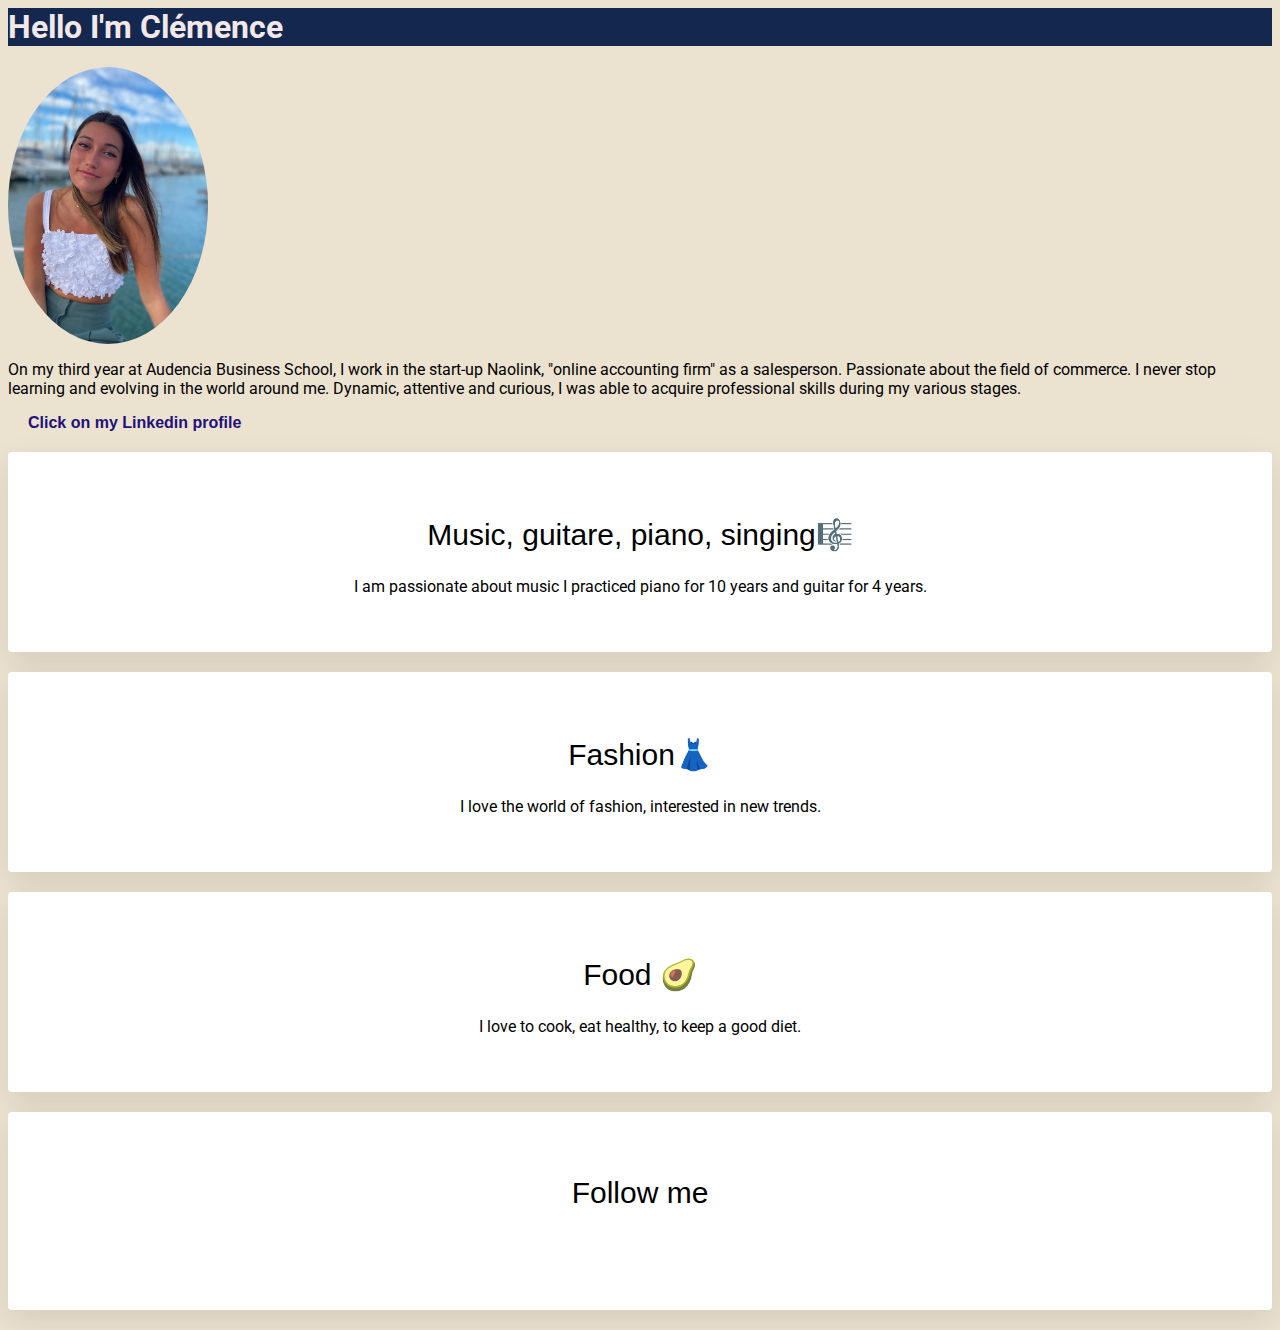
<file: index.html>
<html>

<head>

    <title>Clémence Chalumeau profil</title>
    <meta name="description"content="This is the profile of Clémence">
    <meta charset="utf-8">
    <link href="https://fonts.googleapis.com/css?family=Lora:400,700|Roboto:300,400,500,700,900" rel="stylesheet">
    <link rel="stylesheet" href="style.css">
    <link rel="stylesheet" href="https://use.fontawesome.com/releases/v5.2.0/css/all.css" integrity="sha384-hWVjflwFxL6sNzntih27bfxkr27PmbbK/iSvJ+a4+0owXq79v+lsFkW54bOGbiDQ" crossorigin="anonymous">
  </head>

<body>
        <h1>Hello I'm Clémence </h1>
        <img src="images/profile.png" class="img-circle" width="200px" alt="Clémence">
        <p>On my third year at Audencia Business School, I work in the start-up Naolink, "online accounting firm" as a salesperson.
        Passionate about the field of commerce. I never stop learning and evolving in the world around me. Dynamic, attentive and curious, I was able to acquire professional skills during my various stages.
        </p>
        <a href="https://www.linkedin.com/in/clemence-chalumeau/" target="_blank"class="btn-blue">Click on my Linkedin profile</a>

</div>
<div class="card-white">
        <h2>Music, guitare, piano, singing🎼</h2>
        <p>
          I am passionate about music I practiced piano for 10 years and guitar for 4 years.
        </p>
      </div>
      <div class="card-white">
        <h2>Fashion👗</h2>
        <p>
        I love the world of fashion, interested in new trends.
        </p>
      </div>
      <div class="card-white">
        <h2>Food 🥑</h2>
        <p>
          I love to cook, eat healthy, to keep a good diet.
        </p>
      </div>
      <div class="card-white">
        <h2>Follow me</h2>
        <ul class="list-inline">
          <li>
            <a href="https://www.facebook.com/clemence.chalumeau.9/" target="_blank"><i class="fab fa-facebook-square"></i></a>
          </li>
          <li>
            <a href="https://www.instagram.com/clemclm/?hl=fr" target="_blank"> <i class="fab fa-instagram"></i> </a>
          </li>
          <li>
            <a href="https://www.linkedin.com/in/clemence-chalumeau/" target="_blank"><i class="fab fa-linkedin"></i></a>
          </li>
        </ul>
     </div>
</div>
</body>
</html>
</file>
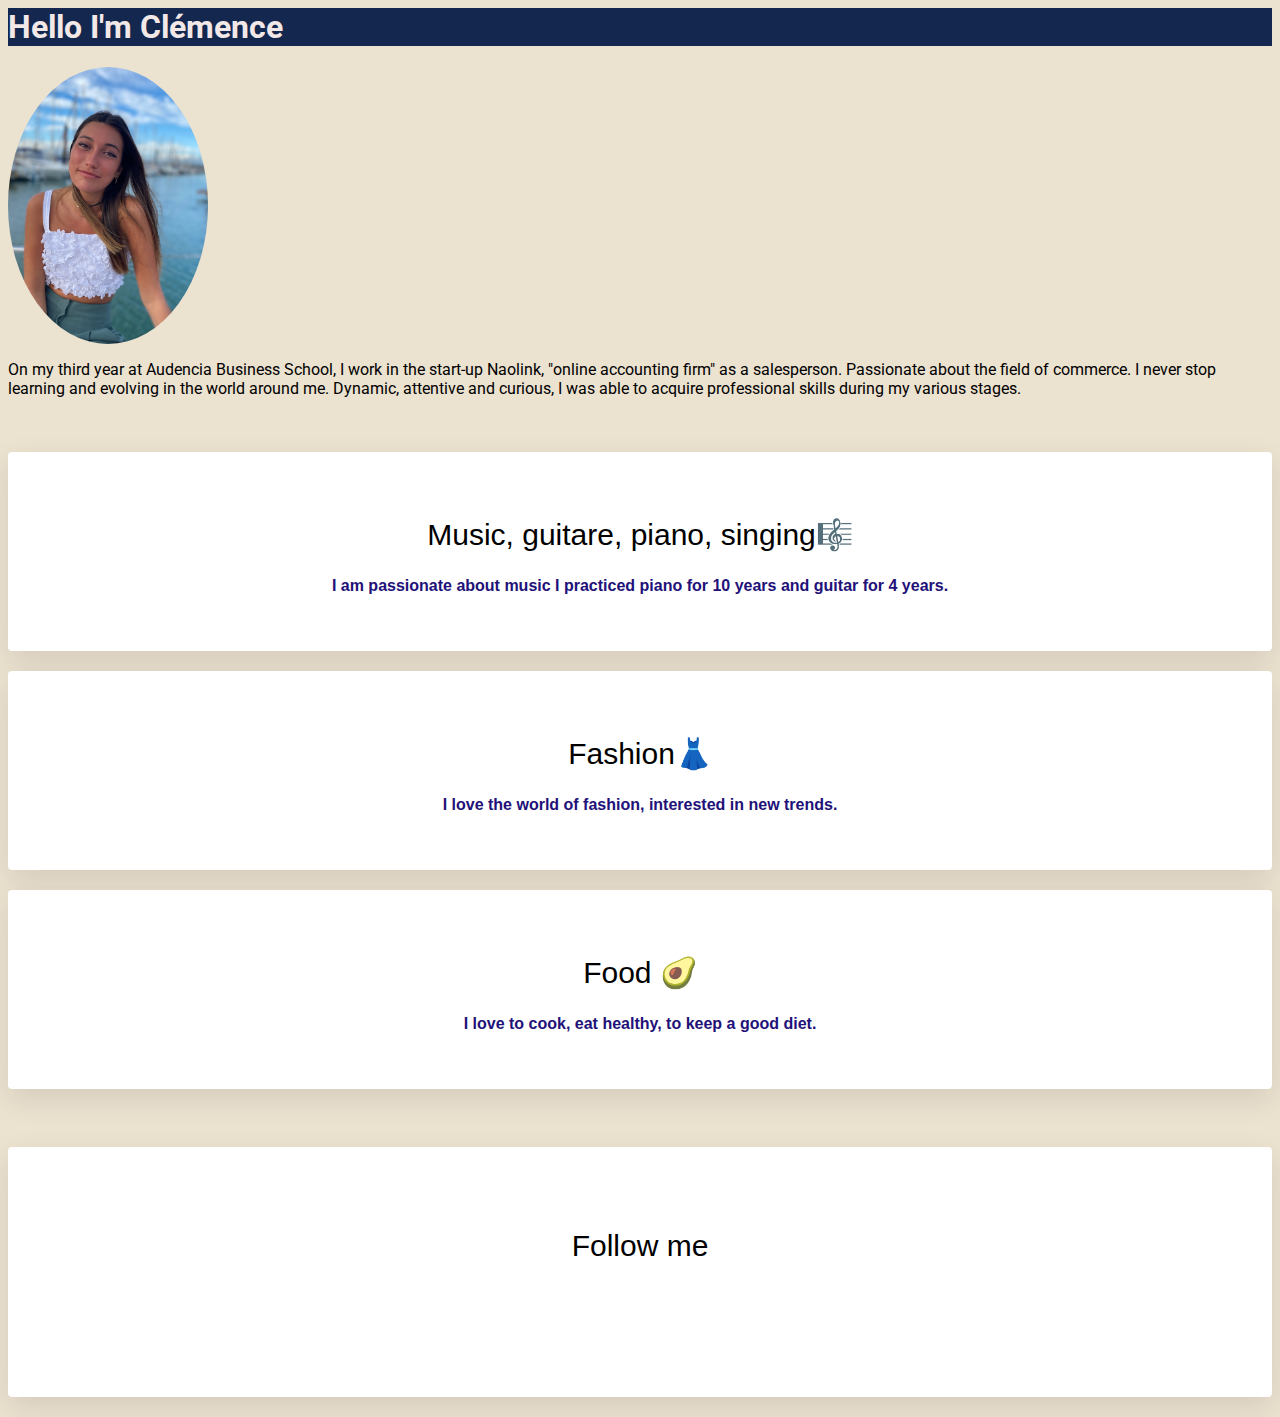
<file: my-profile/index.html>
<html>

<head>

    <title>Clémence Chalumeau profil</title>
    <meta name="description"content="This is the profile of Clémence">
    <meta charset="utf-8">
    <link href="https://fonts.googleapis.com/css?family=Lora:400,700|Roboto:300,400,500,700,900" rel="stylesheet">
    <link rel="stylesheet" href="style.css">
    <link rel="stylesheet" href="https://use.fontawesome.com/releases/v5.2.0/css/all.css" integrity="sha384-hWVjflwFxL6sNzntih27bfxkr27PmbbK/iSvJ+a4+0owXq79v+lsFkW54bOGbiDQ" crossorigin="anonymous">
  </head>

<body>
        <h1>Hello I'm Clémence </h1>
        <img src="images/profile.png" class="img-circle" width="200px" alt="Clémence">
        <p>On my third year at Audencia Business School, I work in the start-up Naolink, "online accounting firm" as a salesperson.
        Passionate about the field of commerce. I never stop learning and evolving in the world around me. Dynamic, attentive and curious, I was able to acquire professional skills during my various stages.
        </p>
        <a href=https://www.linkedin.com/in/clemence-chalumeau//" target="_blank"class="btn-blue"Click on my Linkedin profile</a>

</div>
<div class="card-white">
        <h2>Music, guitare, piano, singing🎼</h2>
        <p>
          I am passionate about music I practiced piano for 10 years and guitar for 4 years.
        </p>
      </div>
      <div class="card-white">
        <h2>Fashion👗</h2>
        <p>
        I love the world of fashion, interested in new trends.
        </p>
      </div>
      <div class="card-white">
        <h2>Food 🥑</h2>
        <p>
          I love to cook, eat healthy, to keep a good diet.
        </p>
      </div>
      <div class="card-white">
        <h2>Follow me</h2>
        <ul class="list-inline">
          <li>
            <a href="https://www.facebook.com/clemence.chalumeau.9/" target="_blank"><i class="fab fa-facebook-square"></i></a>
          </li>
          <li>
            <a href="https://www.instagram.com/clemclm/?hl=fr" target="_blank"> <i class="fab fa-instagram"></i> </a>
          </li>
          <li>
            <a href="https://www.linkedin.com/in/clemence-chalumeau/" target="_blank"><i class="fab fa-linkedin"></i></a>
          </li>
        </ul>
     </div>
</div>
</body>
</html>
</file>
<file: style.css>
/* Colors and fonts */

body {
    background-color: #ECE2D0;
    color: black;
    font-family: 'Roboto', sans-serif;

}
    h1,h2,h3 {
      font-family:'Nanum Gothic', sans-serif;
    }

h1 {
 background-color: #14274E;
    color: #f2e8e8;
    font-family: 'Roboto', sans-serif;
}
h2 {
  color: black;
  font-size : 30px;
  font-weight: lighter;
  font-weight: 300;
}
a {
  font-family:'Nanum Gothic', sans-serif;
  text-decoration: none;
  color: #9BA4B4;
  font-weight: bold;
}
a:hover {
  color: brown;
}

/* Custom design with class */

.container {
  width: 700px;
  margin: 40px auto;
}
.card-white {
  background-color: white;
  padding: 40px;
  box-shadow: 0px 10px 30px rgba(0,0,0,0.1);
  border-radius: 4px;
  margin: 20px 0px;
  text-align: center;
}
.img-circle {
  border-radius: 50%;
}
.btn-blue {
  color: #221179;
    padding: 15px 20px;
    border-radius: 6px;
}
.btn-blue:hover {
  background-color: #A8DDA8;
  color: white;
}
.list-inline {
  list-style: none;
  padding-left: 0px;
}
.list-inline li {
  display: inline;
  padding: 10px;
}
.list-inline i {
  font-size:30px;
  color: pink;
}
.list-inline i:hover {
  color: grey;
}

#introduction p {
  margin-bottom: 35px;
}

@media (max-width: 500px) {
  .container {
    width: 400px;
  }
 }
@media (max-width: 540px) {
  .container {
    width: 300px;
  }
}
@media (max-width: 960px) {
  .container {
    width: 700px;
  }
 }
</file>
<file: my-profile/style.css>
/* Colors and fonts */

body {
    background-color: #ECE2D0;
    color: black;
    font-family: 'Roboto', sans-serif;

}
    h1,h2,h3 {
      font-family:'Nanum Gothic', sans-serif;
    }

h1 {
 background-color: #14274E;
    color: #f2e8e8;
    font-family: 'Roboto', sans-serif;
}
h2 {
  color: black;
  font-size : 30px;
  font-weight: lighter;
  font-weight: 300;
}
a {
  font-family:'Nanum Gothic', sans-serif;
  text-decoration: none;
  color: #9BA4B4;
  font-weight: bold;
}
a:hover {
  color: brown;
}

/* Custom design with class */

.container {
  width: 700px;
  margin: 40px auto;
}
@media (max-width: 500px) {
  .container {
    width: 400px;
  }
 }
@media (max-width: 540px) {
  .container {
    width: 300px;
  }
}
@media (max-width: 960px) {
  .container {
    width: 700px;
  }
 }
.card-white {
  background-color: white;
  padding: 40px;
  box-shadow: 0px 10px 30px rgba(0,0,0,0.1);
  border-radius: 4px;
  margin: 20px 0px;
  text-align: center;
}
.img-circle {
  border-radius: 50%;
}
.btn-blue {
  color: #221179;
    padding: 15px 20px;
    border-radius: 6px;
}
.btn-blue:hover {
  background-color: #A8DDA8;
  color: white;
}
.list-inline {
  list-style: none;
  padding-left: 0px;
}
.list-inline li {
  display: inline;
  padding: 10px;
}
.list-inline i {
  font-size:30px;
  color: pink;
}
.list-inline i:hover {
  color: grey;
}

#introduction p {
  margin-bottom: 35px;
}
</file>
